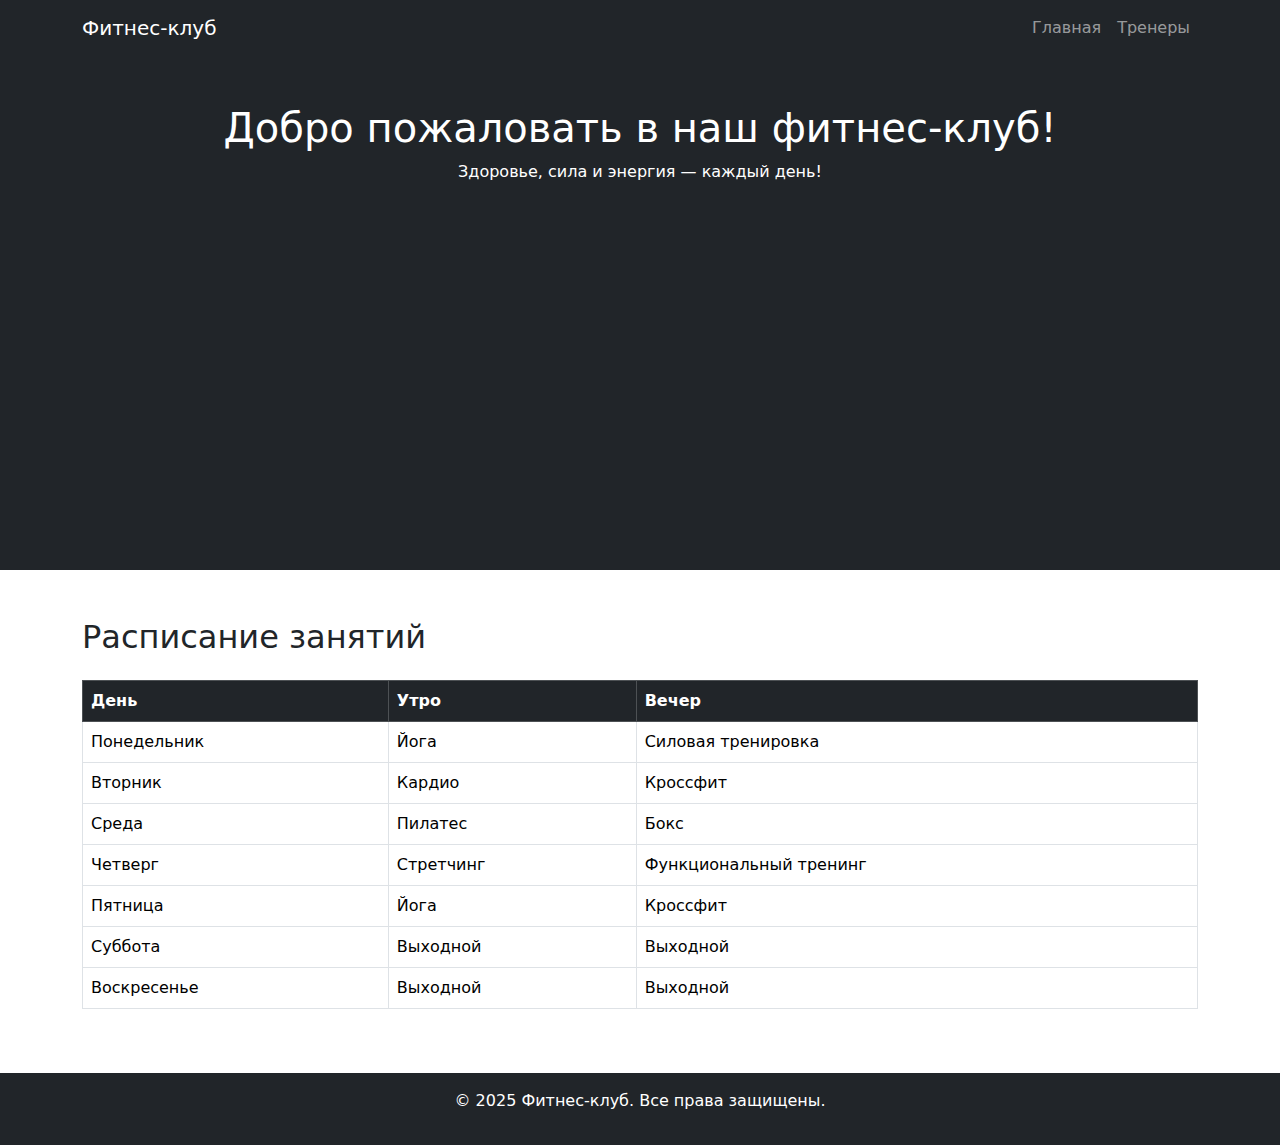
<file: index.html>
<!DOCTYPE html>
<html lang="ru">
<head>
  <meta charset="UTF-8">
  <meta name="viewport" content="width=device-width, initial-scale=1.0">
  <title>Фитнес-клуб</title>
  <link href="https://cdn.jsdelivr.net/npm/bootstrap@5.3.0/dist/css/bootstrap.min.css" rel="stylesheet">
  <link rel="stylesheet" href="https://cdnjs.cloudflare.com/ajax/libs/font-awesome/5.15.4/css/all.min.css">
  <link rel="stylesheet" href="css/style.css">
</head>
<body>

  <!-- Навигация -->
  <nav class="navbar navbar-expand-lg navbar-dark bg-dark">
    <div class="container">
      <a class="navbar-brand" href="#">Фитнес-клуб</a>
      <button class="navbar-toggler" data-bs-toggle="collapse" data-bs-target="#navbarNav">
        <span class="navbar-toggler-icon"></span>
      </button>
      <div class="collapse navbar-collapse" id="navbarNav">
        <ul class="navbar-nav ms-auto">
          <li class="nav-item"><a class="nav-link" href="index.html">Главная</a></li>
          <li class="nav-item"><a class="nav-link" href="trainers.html">Тренеры</a></li>
        </ul>
      </div>
    </div>
  </nav>

  <!-- Видео-заставка -->
  <section class="hero-video text-center text-white bg-dark p-5">
    <div class="container">
      <h1>Добро пожаловать в наш фитнес-клуб!</h1>
      <p>Здоровье, сила и энергия — каждый день!</p>
      </iframe><iframe width="560" height="315" src="https://www.youtube.com/embed/htnSWYbjPxQ?si=LygWeC4bGcmLrJzn" title="YouTube video player" frameborder="0" allow="accelerometer; autoplay; clipboard-write; encrypted-media; gyroscope; picture-in-picture; web-share" referrerpolicy="strict-origin-when-cross-origin" allowfullscreen></iframe>
    </div>
  </section>

  <!-- Расписание -->
  <section class="container my-5">
    <h2 class="mb-4">Расписание занятий</h2>
    <div class="table-responsive">
      <table class="table table-bordered">
        <thead class="table-dark">
          <tr>
            <th>День</th>
            <th>Утро</th>
            <th>Вечер</th>
          </tr>
        </thead>
        <tbody>
          <tr><td>Понедельник</td><td>Йога</td><td>Силовая тренировка</td></tr>
          <tr><td>Вторник</td><td>Кардио</td><td>Кроссфит</td></tr>
          <tr><td>Среда</td><td>Пилатес</td><td>Бокс</td></tr>
          <tr><td>Четверг</td><td>Стретчинг</td><td>Функциональный тренинг</td></tr>
          <tr><td>Пятница</td><td>Йога</td><td>Кроссфит</td></tr>
          <tr><td>Суббота</td><td>Выходной</td><td>Выходной</td></tr>
          <tr><td>Воскресенье</td><td>Выходной</td><td>Выходной</td></tr>

        </tbody>
      </table>
    </div>
  </section>

  <!-- Подвал -->
  <footer class="bg-dark text-white text-center p-3">
    <p>© 2025 Фитнес-клуб. Все права защищены.</p>
  </footer>

  <script src="https://cdn.jsdelivr.net/npm/bootstrap@5.3.0/dist/js/bootstrap.bundle.min.js"></script>
</body>
</html>
</file>
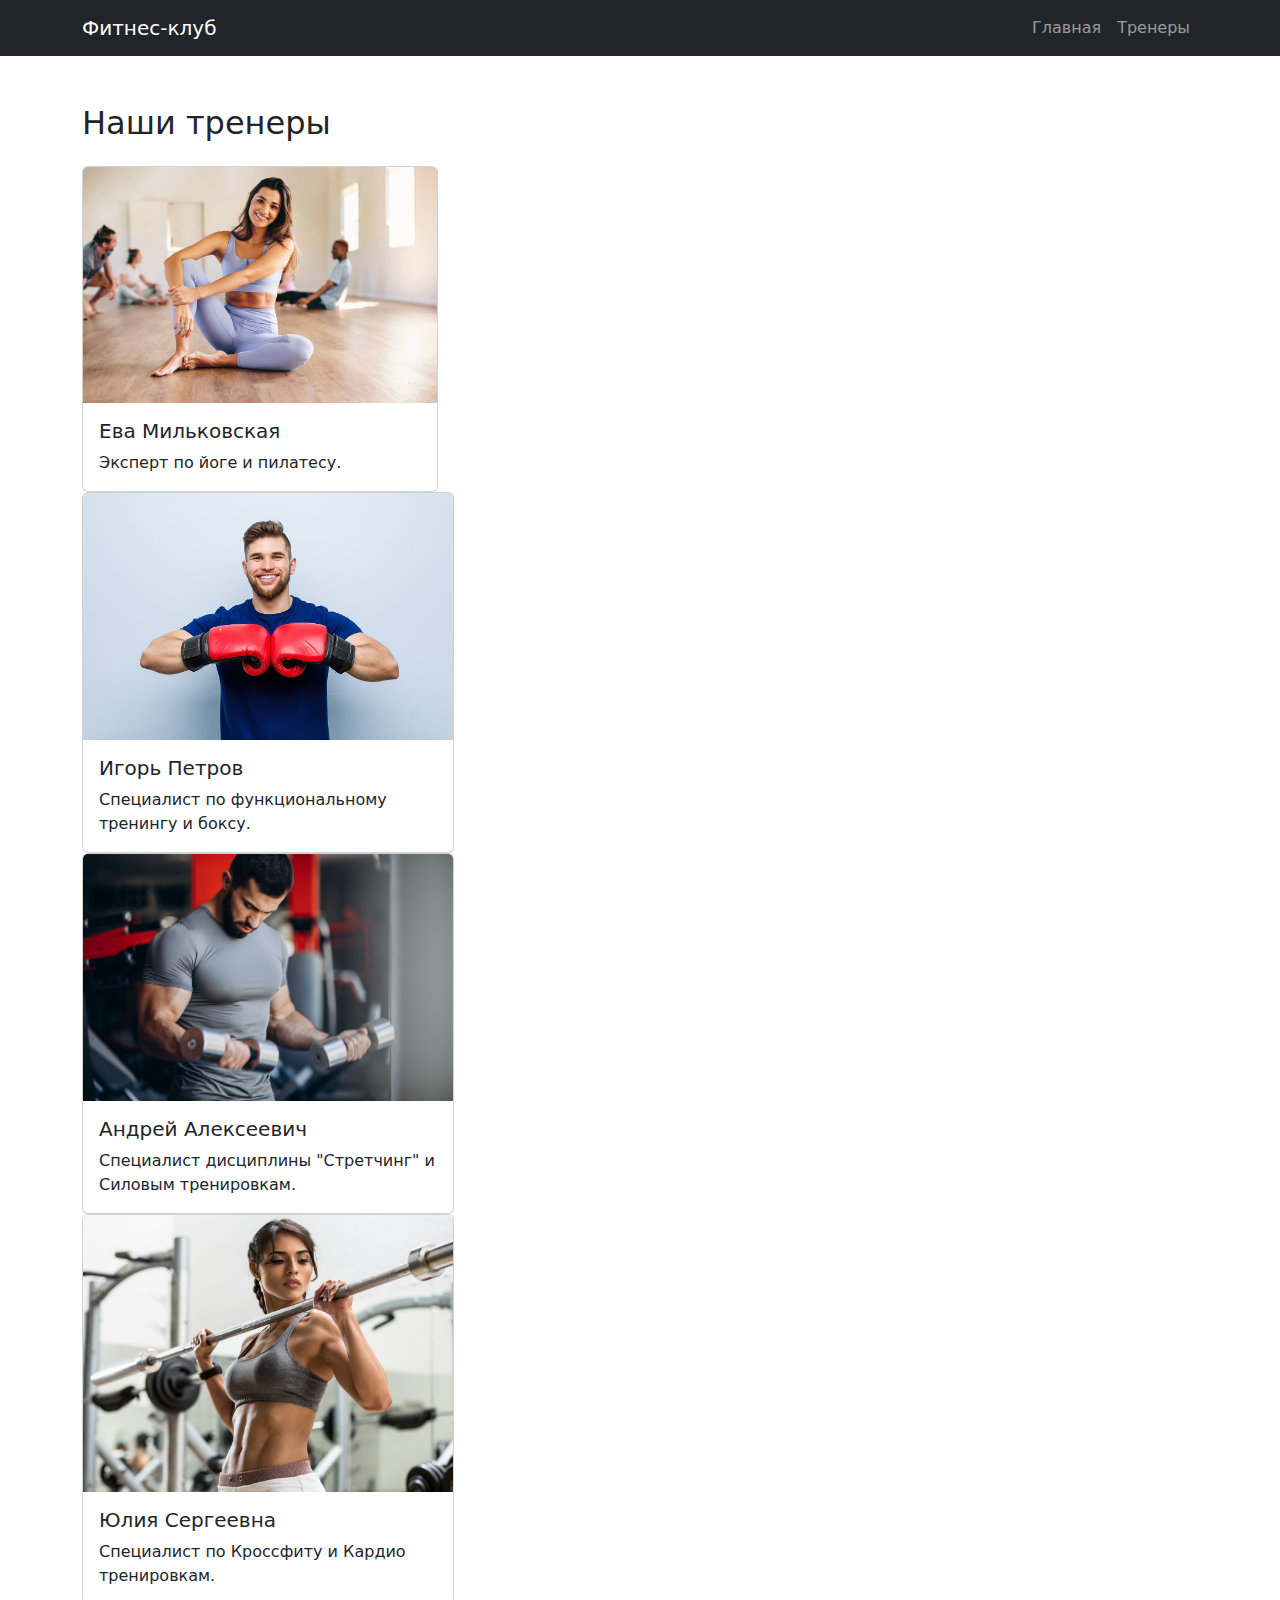
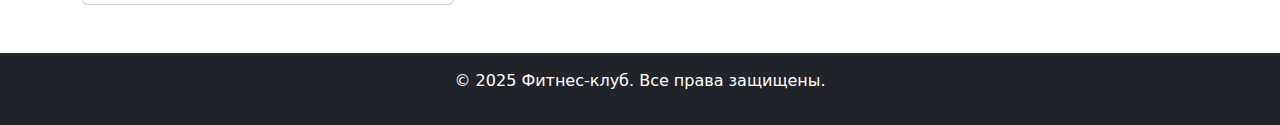
<file: trainers.html>
<!DOCTYPE html>
<html lang="ru">
<head>
  <meta charset="UTF-8">
  <meta name="viewport" content="width=device-width, initial-scale=1.0">
  <title>Наши тренеры</title>
  <link href="https://cdn.jsdelivr.net/npm/bootstrap@5.3.0/dist/css/bootstrap.min.css" rel="stylesheet">
  <link rel="stylesheet" href="css/style.css">
</head>
<body>

  <nav class="navbar navbar-expand-lg navbar-dark bg-dark">
    <div class="container">
      <a class="navbar-brand" href="#">Фитнес-клуб</a>
      <button class="navbar-toggler" data-bs-toggle="collapse" data-bs-target="#navbarNav">
        <span class="navbar-toggler-icon"></span>
      </button>
      <div class="collapse navbar-collapse" id="navbarNav">
        <ul class="navbar-nav ms-auto">
          <li class="nav-item"><a class="nav-link" href="index.html">Главная</a></li>
          <li class="nav-item"><a class="nav-link" href="trainers.html">Тренеры</a></li>
        </ul>
      </div>
    </div>
  </nav>

  <section class="container my-5">
    <h2 class="mb-4">Наши тренеры</h2>
    <div class="row">
      <div class="col-md-4">
        <div class="card">
          <img src="img/trainer1.jpg" class="card-img-top" alt="Тренер 1">
          <div class="card-body">
            <h5 class="card-title">Ева Мильковская</h5>
            <p class="card-text">Эксперт по йоге и пилатесу.</p>
          </div>
        </div>
      </div>
    </div>
    <div class="col-md-4">
  <div class="card">
    <img src="img/trainer2.jpg" class="card-img-top" alt="Тренер 2">
    <div class="card-body">
      <h5 class="card-title">Игорь Петров</h5>
      <p class="card-text">Специалист по функциональному тренингу и боксу.</p>
    </div>
  </div>
</div>
<div class="col-md-4">
  <div class="card">
    <img src="img/trainer3.jpg" class="card-img-top" alt="Тренер 3">
    <div class="card-body">
      <h5 class="card-title">Андрей Алексеевич</h5>
      <p class="card-text">Специалист дисциплины "Стретчинг" и Силовым тренировкам.</p>
    </div>
  </div>
</div>
<div class="col-md-4">
  <div class="card">
    <img src="img/trainer4.jpg" class="card-img-top" alt="Тренер 4">
    <div class="card-body">
      <h5 class="card-title">Юлия Сергеевна</h5>
      <p class="card-text">Специалист по Кроссфиту и Кардио тренировкам.</p>
    </div>
  </div>
</div>



  </section>

  <footer class="bg-dark text-white text-center p-3">
    <p>© 2025 Фитнес-клуб. Все права защищены.</p>
  </footer>

  <script src="https://cdn.jsdelivr.net/npm/bootstrap@5.3.0/dist/js/bootstrap.bundle.min.js"></script>
</body>
</html>
</file>
<file: css/style.css>
.hero-video {
  background-color: #111;
  color: white;
}
.card {
  transition: transform 0.3s;
}
.card:hover {
  transform: scale(1.05);
}
</file>
